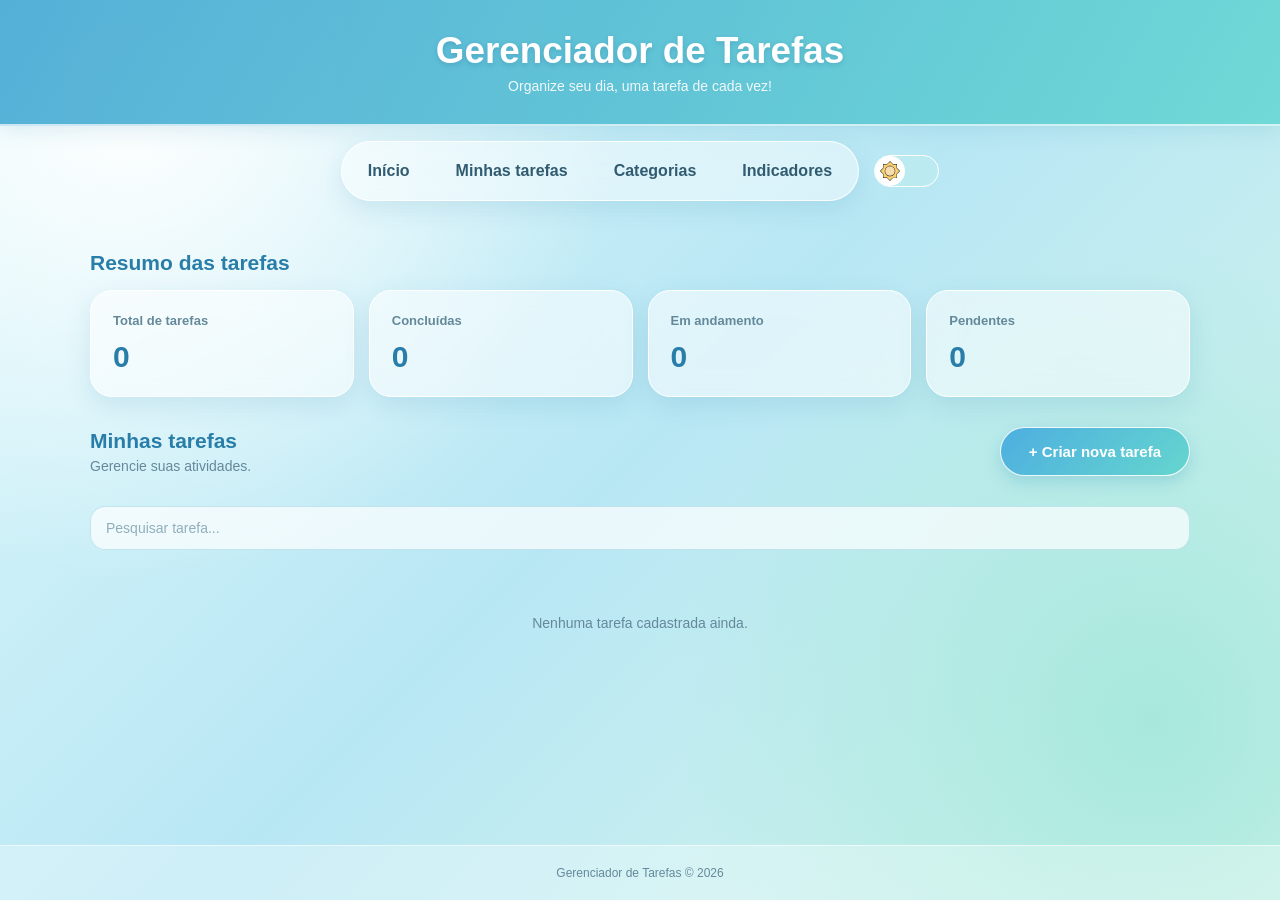
<file: index.html>
<!DOCTYPE html>
    <html lang="pt-BR">

    <head>
        <meta charset="UTF-8">
        <meta name="viewport" content="width=device-width, initial-scale=1.0">

        <title>Gerenciador de Tarefas</title>

        <link rel="stylesheet" href="gerenciador.css">

        <script src="gerenciador.js" defer></script>
    </head>

    <body>
        <!-- <video id="videoFundo" autoplay muted loop playsinline>
            <source src="./ibagens/4382-178617337_medium.mp4">
        </video> -->
        <div class="container">
            <header>
                <h1>Gerenciador de Tarefas</h1>
                <p>Organize seu dia, uma tarefa de cada vez!</p>
            </header>
            <nav class="menu-cortina">

                <ul>
                    <li><a href="#inicio">Início</a></li>

                    <li>
                        <a href="#listaTarefas">Minhas tarefas</a>
                        <div class="cortina" id="menuTarefas">
                            <a href="#listaTarefas" data-status="">Todas as tarefas</a>
                            <a href="#listaTarefas" data-status="pendentes">Pendentes</a>
                            <a href="#listaTarefas" data-status="concluidas">Concluídas</a>
                        </div>
                    </li>
                
                    <li>
                    <a href="#listaTarefas">Categorias</a>
                        <div class="cortina" id="menuCategorias">
                            <a href="#listaTarefas" data-categoria="">Todas as categorias</a>
                            <a href="#listaTarefas" data-categoria="1">Estudos</a>
                            <a href="#listaTarefas" data-categoria="2">Lazer</a>
                            <a href="#listaTarefas" data-categoria="3">Trabalho</a>
                            <a href="#listaTarefas" data-categoria="4">Rotina</a>
                        </div>
                    </li>
                    <li>
                    <a href="#listaTarefas">Indicadores</a>
                        <div class="cortina" id="menuSituacoes">
                            <a href="#listaTarefas" data-situacao="">Todas as situações</a>
                            <a href="#listaTarefas" data-situacao="1">Começando</a>
                            <a href="#listaTarefas" data-situacao="2">Em andamento</a>
                            <a href="#listaTarefas" data-situacao="3">Concluído</a>
                        </div>
                </li>
                </ul>
                <div class="tema">
                <input type="checkbox" id="temaCheckbox">
                    <label for="temaCheckbox" class="switch">
                        <span class="bolinha"></span>
                </label>

    </div>
            </nav>
            <main id="inicio">
                <section id="indicadores">

                    <h2>Resumo das tarefas</h2>

                    <div class="indicadores-container">

                        <article class="indicador">
                            <span>Total de tarefas</span>
                            <strong id="totalTarefas">0</strong>
                        </article>

                        <article class="indicador">
                            <span>Concluídas</span>
                            <strong id="tarefasConcluidas">0</strong>
                        </article>

                        <article class="indicador">
                            <span>Em andamento</span>
                            <strong id="tarefasAndamento">0</strong>
                        </article>

                        <article class="indicador">
                            <span>Pendentes</span>
                            <strong id="tarefasPendentes">0</strong>
                        </article>

                    </div>

                </section>
                <section class="areaCadastro">

                    <div class="titulo-lista">
                        <div>
                            <h2>Minhas tarefas</h2>
                            <p>Gerencie suas atividades.</p>
                        </div>

                        <button type="button" id="botaoTarefa">
                            + Criar nova tarefa
                        </button>
                    </div>

                </section>
                <section class="filtros">

                    <input
                        type="search"
                        id="pesquisaTarefa"
                        placeholder="Pesquisar tarefa..."
                    >

                    <!-- <select id="filtroCategoria">
                        <option value="">Todas as categorias</option>
                        <option value="1">Estudos</option>
                        <option value="2">Lazer</option>
                        <option value="3">Trabalho</option>
                        <option value="4">Rotina</option>
                    </select> -->

                    <!-- <select id="filtroSituacao">
                        <option value="">Todas as situações</option>
                        <option value="1">Começando</option>
                        <option value="2">Em andamento</option>
                        <option value="3">Concluído</option>
                    </select> -->

                </section>

                <section id="listaTarefas">

                    <div id="containerTarefas">
                    </div>
                    <p id="mensagemVazia">
                        Nenhuma tarefa cadastrada ainda.
                    </p>

                </section>
                <dialog id="meuModal">

                    <div id="CaixaTarefa">

                        <div class="modalCabecalho">

                            <h2>Nova tarefa</h2>

                            <p>Preencha as informações abaixo.</p>

                        </div>

                        <form id="tarefa">

                            <label for="descricao">
                                Descrição:
                            </label>

                            <textarea
                                name="descricao"
                                id="descricao"
                                rows="3"
                                placeholder="O que precisa ser feito?"
                                required
                                maxlength="200"
                            ></textarea>

                            <label for="prioridade">
                                Prioridade:
                            </label>

                            <select
                                name="prioridade"
                                id="prioridade"
                                required
                            >
                                <option value="" disabled selected>
                                    Selecione a prioridade
                                </option>

                                <option value="1">Alta</option>
                                <option value="2">Média</option>
                                <option value="3">Baixa</option>

                            </select>

                            <label for="categoria">
                                Categoria:
                            </label>

                            <select
                                name="categoria"
                                id="categoria"
                                required
                            >
                                <option value="" disabled selected>
                                    Selecione a categoria
                                </option>

                                <option value="1">Estudos</option>
                                <option value="2">Lazer</option>
                                <option value="3">Trabalho</option>
                                <option value="4">Rotina</option>

                            </select>

                            <label for="sitTarefa">
                                Situação da tarefa:
                            </label>

                            <select
                                name="sitTarefa"
                                id="sitTarefa"
                                required
                            >
                                <option value="" disabled selected>
                                    Selecione a situação
                                </option>

                                <option value="1">Começando</option>
                                <option value="2">Em andamento</option>
                                <option value="3">Concluído</option>

                            </select>

                            <label for="dataTarefa">
                                Data:
                            </label>

                            <input
                                type="date"
                                name="dataTarefa"
                                id="dataTarefa"
                                required
                            >

                            <div class="botoesFormulario">

                                <button
                                    type="submit"
                                    id="cadastrar"
                                >
                                    Adicionar tarefa
                                </button>

                                <button
                                    type="reset"
                                    id="resetTarefa"
                                >
                                    Limpar
                                </button>

                                <button
                                    type="button"
                                    id="btnFechar"
                                >
                                    Cancelar
                                </button>

                            </div>

                        </form>

                    </div>

                </dialog>

            </main>
            <footer>
                <p>Gerenciador de Tarefas © 2026</p>
            </footer>

        </div>

    </body>
    </html>
</file>
<file: gerenciador.css>
:root {
    --azul-escuro: #287da9;
    --azul: #55b9dc;
    --azul-claro: #c8f0f5;

    --turquesa: #70d9d5;
    --verde: #b8e9d2;

    --branco: rgba(255, 255, 255, 0.75);

    --texto: #315b70;
    --texto-claro: #64899b;

    --borda: rgba(255, 255, 255, 0.85);

    --sombra: 0 8px 25px rgba(65, 145, 180, 0.16);

    --raio: 20px;
}

* {
    margin: 0;
    padding: 0;
    box-sizing: border-box;
}

body.tema-escuro {

    --azul-escuro: #8bd5f5;
    --azul: #55b9dc;
    --azul-claro: #244b5e;

    --turquesa: #347e80;
    --verde: #39745d;

    --branco: rgba(30, 48, 60, 0.85);

    --texto: #e2f1f7;
    --texto-claro: #aac4d1;

    --borda: rgba(255, 255, 255, 0.12);

    --sombra: 0 8px 25px rgba(0, 0, 0, 0.25);

}

html {
    scroll-behavior: smooth;
}

body {
    font-family: "Segoe UI", Arial, sans-serif;
    color: var(--texto);

    min-height: 100vh;

    background:
        radial-gradient(
            circle at 10% 10%,
            #ffffff 0%,
            transparent 35%
        ),
        radial-gradient(
            circle at 90% 80%,
            #a7e8dd 0%,
            transparent 35%
        ),
        linear-gradient(
            135deg,
            #dff8fb,
            #b8e7f4,
            #d5f5e9
        );
}


/* ==================================================
   2. ESTRUTURA PRINCIPAL
================================================== */

.container {
    display: grid;

    min-height: 100vh;
    width: 100%;

    grid-template-areas:
        "header"
        "nav"
        "main"
        "footer";

    grid-template-rows: auto auto 1fr auto;
}


/* ==================================================
   3. CABEÇALHO
================================================== */

header {
    grid-area: header;

    display: flex;
    flex-direction: column;

    justify-content: center;
    align-items: center;

    gap: 6px;

    padding: 30px 20px;

    background: linear-gradient(
        120deg,
        rgba(67, 167, 211, 0.9),
        rgba(104, 215, 211, 0.9)
    );

    border-bottom: 2px solid rgba(255,255,255,0.7);

    box-shadow: 0 5px 20px rgba(63,145,179,0.15);
}

header h1 {
    color: white;

    text-align: center;

    font-size: clamp(1.5rem, 4vw, 2.3rem);

    text-shadow: 0 2px 5px rgba(30,100,140,0.25);
}

header p {
    color: rgba(255,255,255,0.9);

    font-size: 14px;
}


/* ==================================================
   4. MENU DE NAVEGAÇÃO
================================================== */

nav {
    grid-area: nav;
    display: flex;
    justify-content: center;
    gap: 15px;
    padding: 15px 20px;

    position: relative;
    z-index: 10;
}

nav ul {
    list-style: none;

    display: flex;
    justify-content: center;
    flex-wrap: wrap;

    gap: 10px;

    padding: 8px;

    background: rgba(255,255,255,0.45);

    border: 1px solid var(--borda);
    border-radius: 30px;

    backdrop-filter: blur(15px);
    -webkit-backdrop-filter: blur(15px);

    box-shadow: var(--sombra);
}

nav ul li {
    position: relative;
}

nav ul li a {
    display: block;

    padding: 12px 18px;

    color: var(--texto);

    text-decoration: none;
    font-weight: 600;

    border-radius: 20px;

    transition: 0.3s ease;
}

nav ul li a:hover {
    background: linear-gradient(
        135deg,
        #69c9e8,
        #85e0d5
    );

    color: white;

    box-shadow: 0 4px 12px rgba(50,150,190,0.2);
}


/* ==================================================
   5. MENU SUSPENSO
================================================== */

.cortina {
    position: absolute;

    top: 100%;
    left: 0;

    min-width: 180px;

    display: flex;
    flex-direction: column;

    max-height: 0;
    overflow: hidden;

    background: rgba(239,253,255,0.95);

    border-radius: 15px;

    box-shadow: var(--sombra);

    backdrop-filter: blur(15px);
    -webkit-backdrop-filter: blur(15px);

    transition: max-height 0.35s ease;
}

.menu-cortina li:hover .cortina,
.menu-cortina li:focus-within .cortina {
    max-height: 250px;
}

.cortina a {
    padding: 12px 15px;
}


/* ==================================================
   6. ÁREA PRINCIPAL
================================================== */

main {
    grid-area: main;

    display: flex;
    flex-direction: column;
    align-items: center;

    width: 100%;

    padding: 35px 20px;

    gap: 30px;
}


/* ==================================================
   7. INDICADORES
================================================== */

#indicadores {
    width: 100%;
    max-width: 1100px;
}

#indicadores h2,
.areaCadastro h2 {
    margin-bottom: 15px;

    color: var(--azul-escuro);

    font-size: 21px;
}

.indicadores-container {
    display: grid;

    grid-template-columns: repeat(4, 1fr);

    gap: 15px;
}

.indicador {
    padding: 22px;

    display: flex;
    flex-direction: column;

    gap: 12px;

    background: rgba(255,255,255,0.55);

    border: 1px solid white;
    border-radius: 22px;

    backdrop-filter: blur(15px);
    -webkit-backdrop-filter: blur(15px);

    box-shadow: var(--sombra);

    transition: 0.3s ease;
}

.indicador:hover {
    transform: translateY(-4px);

    box-shadow: 0 12px 25px rgba(65,145,180,0.2);
}

.indicador span {
    color: var(--texto-claro);

    font-size: 13px;
    font-weight: 600;
}

.indicador strong {
    font-size: 30px;

    color: var(--azul-escuro);
}


/* ==================================================
   8. ÁREA DE CADASTRO
================================================== */

.areaCadastro {
    width: 100%;
    max-width: 1100px;
}

.titulo-lista {
    display: flex;

    justify-content: space-between;
    align-items: center;

    gap: 15px;
}

.titulo-lista h2 {
    color: var(--azul-escuro);
    margin-bottom: 5px;
}

.titulo-lista p {
    color: var(--texto-claro);

    font-size: 14px;
}


/* ==================================================
   9. BOTÃO CRIAR TAREFA
================================================== */

#botaoTarefa {
    padding: 15px 28px;

    border: 1px solid rgba(255,255,255,0.9);
    border-radius: 30px;

    background: linear-gradient(
        135deg,
        #4daee0,
        #65d6ce
    );

    color: white;

    font-size: 15px;
    font-weight: bold;

    cursor: pointer;

    box-shadow: 0 6px 15px rgba(55,150,190,0.25);

    transition: 0.3s ease;
}

#botaoTarefa:hover {
    transform: translateY(-3px);

    box-shadow: 0 9px 20px rgba(55,150,190,0.35);
}

#botaoTarefa:active {
    transform: scale(0.97);
}


/* ==================================================
   10. FILTROS
================================================== */

.filtros {
    display: flex;
    flex-wrap: wrap;

    gap: 12px;

    width: 100%;
    max-width: 1100px;
}

.filtros input,
.filtros select {
    flex: 1;

    min-width: 170px;

    padding: 13px 15px;

    border: 1px solid rgba(91,174,201,0.3);
    border-radius: 15px;

    background: rgba(255,255,255,0.7);

    color: var(--texto);

    font-family: inherit;
    font-size: 14px;

    outline: none;

    transition: 0.25s ease;
}

.filtros input:focus,
.filtros select:focus {
    border-color: var(--azul);

    box-shadow: 0 0 0 3px rgba(85,185,220,0.15);

    background: white;
}

.filtros input::placeholder {
    color: #91afbb;
}


/* ==================================================
   11. LISTAGEM DE TAREFAS
================================================== */

#listaTarefas {
    width: 100%;
    max-width: 1100px;
}

#containerTarefas {
    display: grid;

    grid-template-columns: repeat(
        auto-fill,
        minmax(230px, 1fr)
    );

    gap: 18px;
}


/* ==================================================
   12. CARTÕES DE TAREFAS
================================================== */

.cartaoTarefa {
    display: flex;
    flex-direction: column;

    gap: 12px;

    padding: 22px;

    border-radius: 22px;

    background: rgba(255,255,255,0.68);

    border: 1px solid white;

    backdrop-filter: blur(15px);
    -webkit-backdrop-filter: blur(15px);

    box-shadow: var(--sombra);

    transition: 0.25s ease;

    overflow-wrap: anywhere;
}

.cartaoTarefa:hover {
    transform: translateY(-4px);

    box-shadow: 0 12px 25px rgba(65,145,180,0.22);
}

.cartaoTarefa h3 {
    color: var(--azul-escuro);

    font-size: 17px;
}

.cartaoTarefa p {
    font-size: 13px;

    color: var(--texto-claro);
}


/* ==================================================
   13. PRIORIDADES
================================================== */

.prioridade,
.situacao {
    width: fit-content;

    padding: 7px 12px;

    border-radius: 20px;

    font-size: 12px;
    font-weight: bold;
}

.prioridade-1 {
    background: #ffe0e3;
    color: #b84e65;
}

.prioridade-2 {
    background: #fff0cf;
    color: #a47a2c;
}

.prioridade-3 {
    background: #d9f3e6;
    color: #43866b;
}


/* ==================================================
   14. SITUAÇÕES
================================================== */





.situacao-1 {
    background: #e2efff;
    color: #477db0;
}

.situacao-2 {
    background: #d9f3f5;
    color: #318c99;
}

.situacao-3 {
    background: #d9f3e6;
    color: #43866b;
}

.botaoConcluir {
    padding: 11px;
    border: none;
    border-radius: 13px;
    background: #a9d87d;
    color: white;
    font-family: inherit;
    font-size: 13px;
    font-weight: bold;
    cursor: pointer;
    transition: 0.2s ease;
    }
.botaoConcluir:hover {
            background: #deeb95;
            transform: translateY(-2px);
        }
.botaoConcluir:disabled {
    background: #d9e8df;
    color: #779587;
    border: 1px solid rgba(255,255,255,0.8);
    cursor: not-allowed;
    opacity: 0.75;
    box-shadow: none;
    transform: none;
}

.botaoExcluir{
    padding: 11px;
    border: none;
    border-radius: 13px;
    background: #ffe5e8;
    color: #b84e65;
    font-family: inherit;
    font-size: 13px;
    font-weight: bold;
    cursor: pointer;
    transition: 0.2s ease;
}
.botaoExcluir:hover {
    background: #f8cbd2;
    transform: translateY(-2px);
}

#mensagemVazia {
    text-align: center;
    padding: 35px 15px;
    color: var(--texto-claro);
    font-size: 14px;
}

dialog {
    position: fixed;
    top: 50%;
    left: 50%;
    transform: translate(-50%, -50%);
    width: min(90%, 480px);
    max-height: 85vh;
    overflow-y: auto;
    padding: 25px;
    border: 1px solid rgba(255,255,255,0.95);
    border-radius: 25px;
    background: rgba(235,251,255,0.92);
    backdrop-filter: blur(20px);
    -webkit-backdrop-filter: blur(20px);
    box-shadow: 0 15px 45px rgba(40,120,160,0.25);
}

dialog::backdrop {
    background: rgba(35,95,130,0.35);
    backdrop-filter: blur(5px);
    -webkit-backdrop-filter: blur(5px);
}

.modalCabecalho {
    margin-bottom: 20px;
}

.modalCabecalho h2 {
    color: var(--azul-escuro);
    font-size: 22px;
    margin-bottom: 5px;
}

.modalCabecalho p {
    color: var(--texto-claro);
    font-size: 13px;
}

#CaixaTarefa {
    width: 100%;
    max-width: 100%;
    padding: 5px;
    background: transparent;
}

#tarefa {
    display: flex;
    flex-direction: column;
    gap: 10px;
}

#tarefa label {
    color: var(--azul-escuro);
    font-size: 14px;
    font-weight: bold;
    margin-top: 5px;
}

#tarefa textarea,
#tarefa select,
#tarefa input {
    width: 100%;
    padding: 12px;
    border: 1px solid rgba(91,174,201,0.3);
    border-radius: 13px;
    background: rgba(255,255,255,0.8);
    color: var(--texto);
    font-family: inherit;
    font-size: 14px;
    outline: none;
    transition: 0.25s ease;
}

#tarefa textarea {
    resize: vertical;
    min-height: 80px;
    max-height: 180px;
}

#tarefa textarea:focus,
#tarefa select:focus,
#tarefa input:focus {
    border-color: var(--azul);
    box-shadow: 0 0 0 3px rgba(85,185,220,0.15);
    background: white;
}

#tarefa select {
    cursor: pointer;
}

.botoesFormulario {
    display: flex;
    flex-direction: column;
    gap: 9px;
    margin-top: 15px;
}

.botoesFormulario button {
    width: 100%;
    min-height: 43px;
    border: none;
    border-radius: 15px;
    font-family: inherit;
    font-size: 14px;
    font-weight: bold;
    cursor: pointer;
    transition: 0.25s ease;
}

.botoesFormulario button:hover {
    transform: translateY(-2px);
    filter: brightness(1.04);
}

#cadastrar {
    background: linear-gradient(
        135deg,
        #4daee0,
        #61d2c4
    );
    color: white;
}

#resetTarefa {
    background: white;
    color: var(--texto);
    border: 1px solid var(--borda);
}

#btnFechar {
    background: #d5edf3;

    color: #47758b;
}
footer {
    grid-area: footer;
    display: flex;
    justify-content: center;
    align-items: center;
    min-height: 55px;
    padding: 15px;
    background: rgba(255,255,255,0.3);
    border-top: 1px solid rgba(255,255,255,0.6);
}

footer p {
    color: var(--texto-claro);

    font-size: 12px;
}
body.tema-escuro {
    background:
        radial-gradient(
            circle at 10% 10%,
            #263f50 0%,
            transparent 35%
        ),
        radial-gradient(
            circle at 90% 80%,
            #244d4b 0%,
            transparent 35%
        ),
        linear-gradient(
            135deg,
            #142b3a,
            #1b3949,
            #193b35
        );

}
body.tema-escuro header {
    background: linear-gradient(
        120deg,
        #245b78,
        #286b69
    );
}
body.tema-escuro nav ul {
    background: rgba(25, 48, 62, 0.85);
    border-color: var(--borda);
}
body.tema-escuro nav ul li a {
    color: var(--texto);
}
body.tema-escuro nav ul li a:hover {
    background: linear-gradient(
        135deg,
        #347eaa,
        #398f88
    );
    color: white;
}
body.tema-escuro .cortina {
    background: rgba(30, 55, 70, 0.98);
}
body.tema-escuro .indicador {
    background: rgba(35, 60, 75, 0.85);
    border-color: var(--borda);
}
body.tema-escuro .cartaoTarefa {
    background: rgba(35, 60, 75, 0.88);
    border-color: var(--borda);
}
body.tema-escuro .filtros input,
body.tema-escuro .filtros select {
    background: #243f50;
    color: var(--texto);
    border-color: #426579;
}

body.tema-escuro .filtros input::placeholder {
    color: #9bb6c4;
}
body.tema-escuro dialog {
    background: rgba(28, 49, 64, 0.98);
    border-color: #496477;
}

body.tema-escuro #tarefa textarea,
body.tema-escuro #tarefa select,
body.tema-escuro #tarefa input {
    background: #243f50;
    color: var(--texto);
    border-color: #426579;
}
body.tema-escuro #resetTarefa {
    background: #304e60;
    color: var(--texto);
    border-color: var(--borda);
}
body.tema-escuro #btnFechar {
    background: #38596c;
    color: white;
}
body.tema-escuro .botaoExcluir {
    background: #633c49;
    color: #ffd0d9;
}
body.tema-escuro .botaoExcluir:hover {
    background: #80505d;
}
body.tema-escuro .botaoConcluir {
    background: #39745d;
    color: white;
}
body.tema-escuro .botaoConcluir:hover {
    background: #498b70;
}
body.tema-escuro footer {
    background: rgba(20, 40, 52, 0.6);
    border-color: var(--borda);
}

.tema input {
    position: absolute;
    opacity: 0;
}
.switch {
    position:relative;
    display: flex;
    align-items: center;
    width: 65px;
    height: 32px;
    padding: 0px;
    border-radius: 30px;
    background-color: #bceaf1;
    
    background-repeat: no-repeat;
    background-size: 19px;
    background-position: 7px center;
    border: 1px solid white;
    cursor: pointer;
    transition: 0.3s ease;
}
.bolinha {
    transition: transform 0.45s cubic-bezier(0.4, 0, 0.2, 1), background-image 0.3s ease;
    width: 30px;
    height: 30px;
    background-color: white;
    background-image: url("./ibagens/sun-svgrepo-com%20(1).svg");
    background-repeat: no-repeat;
    background-position: center;
    background-size: 20px;
    border-radius: 50%;
}
.tema input:checked + .switch {
    background-color: #29495b;
    background-position: calc(100% - 7px) center;
}
.tema input:checked + .switch .bolinha {
    transform: translateX(33px);
    background-color: white;
    background-image: url("./ibagens/moon-svgrepo-com.svg");
    background-repeat: no-repeat;
    background-position: center;
    background-size: 16px;
}
.tema {
    display: flex;
    align-items: center;
}
/* ACESSIBILIDADE

.tema input:focus-visible + .switch {
    outline: 3px solid var(--azul);
    outline-offset: 3px;
} */



/* ==================================================
   25. ACESSIBILIDADE E MOVIMENTO
================================================== */

/* button:focus-visible,
a:focus-visible,
input:focus-visible,
select:focus-visible,
textarea:focus-visible {
    outline: 3px solid rgba(40,125,169,0.45);
    outline-offset: 3px;
}

@media (prefers-reduced-motion: reduce) {

    *,
    *::before,
    *::after {
        scroll-behavior: auto !important;
        transition-duration: 0.01ms !important;
        animation-duration: 0.01ms !important;
    }

} */
</file>
